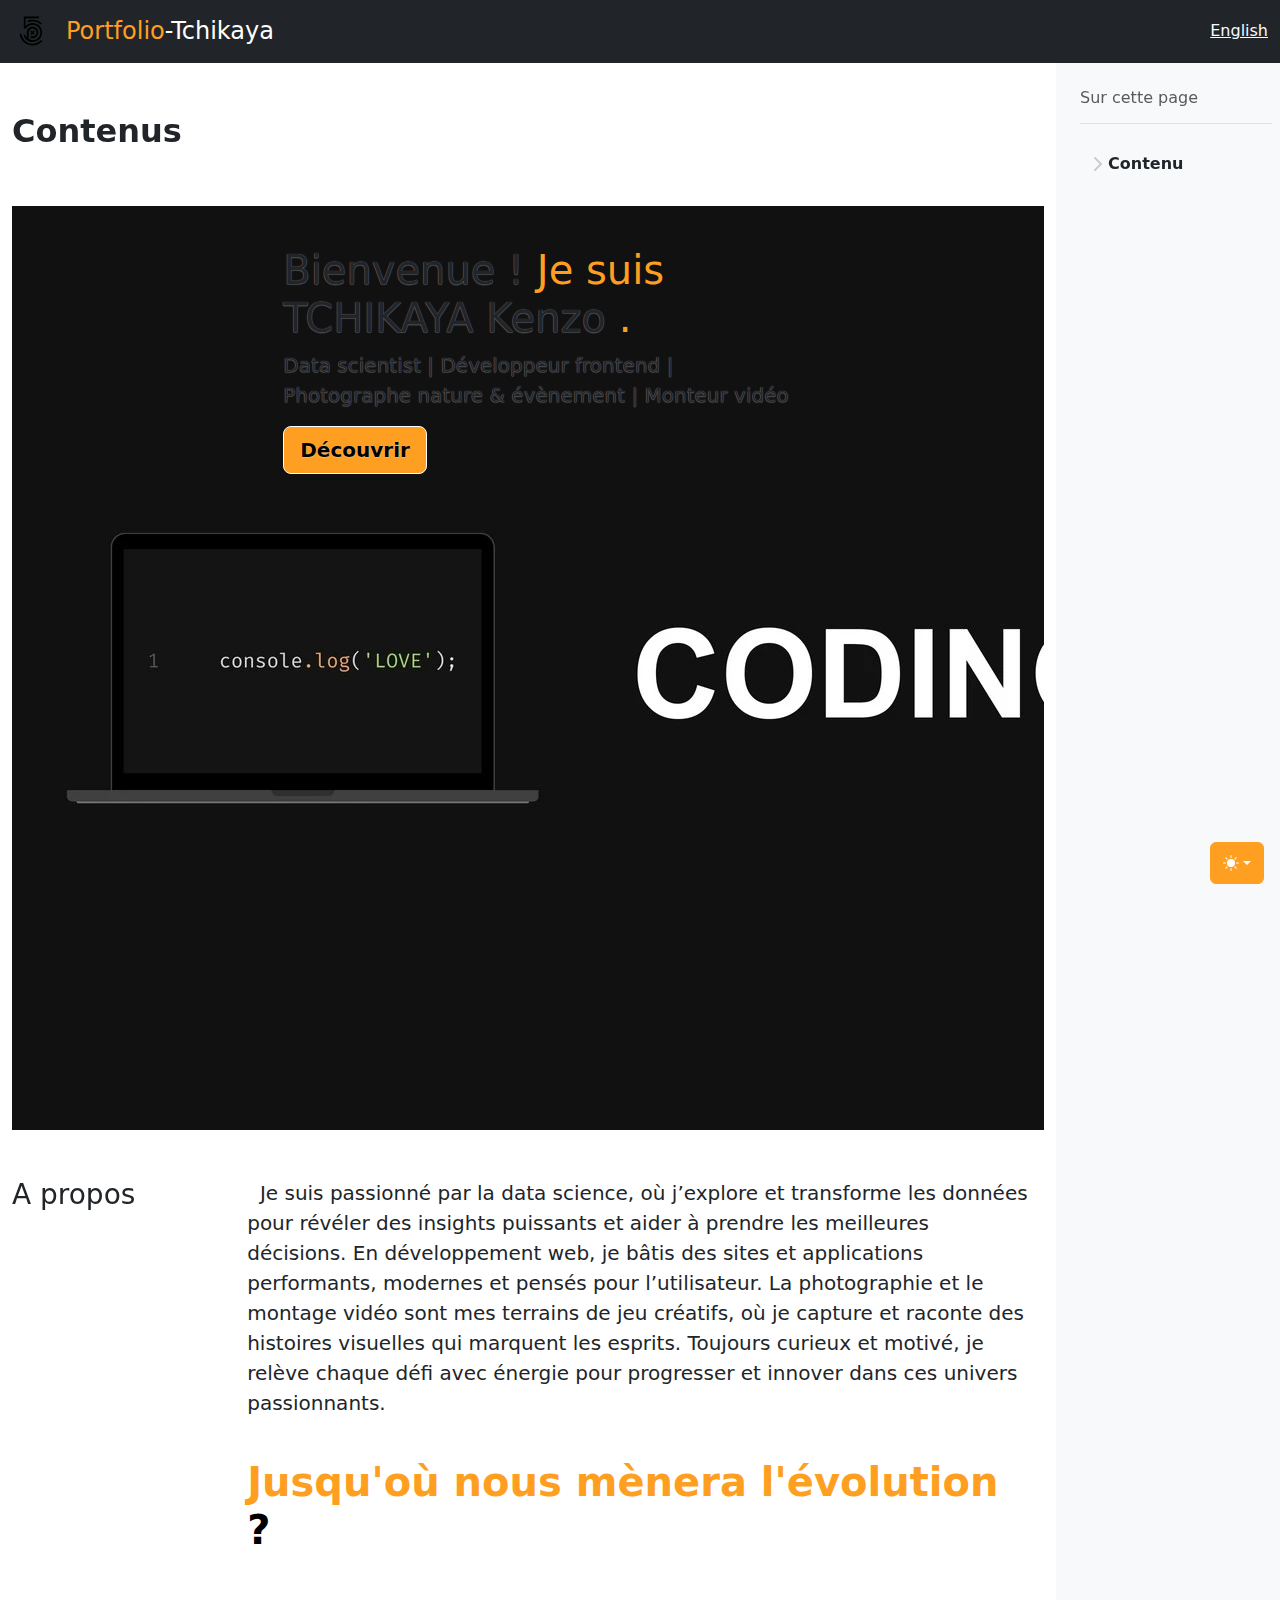
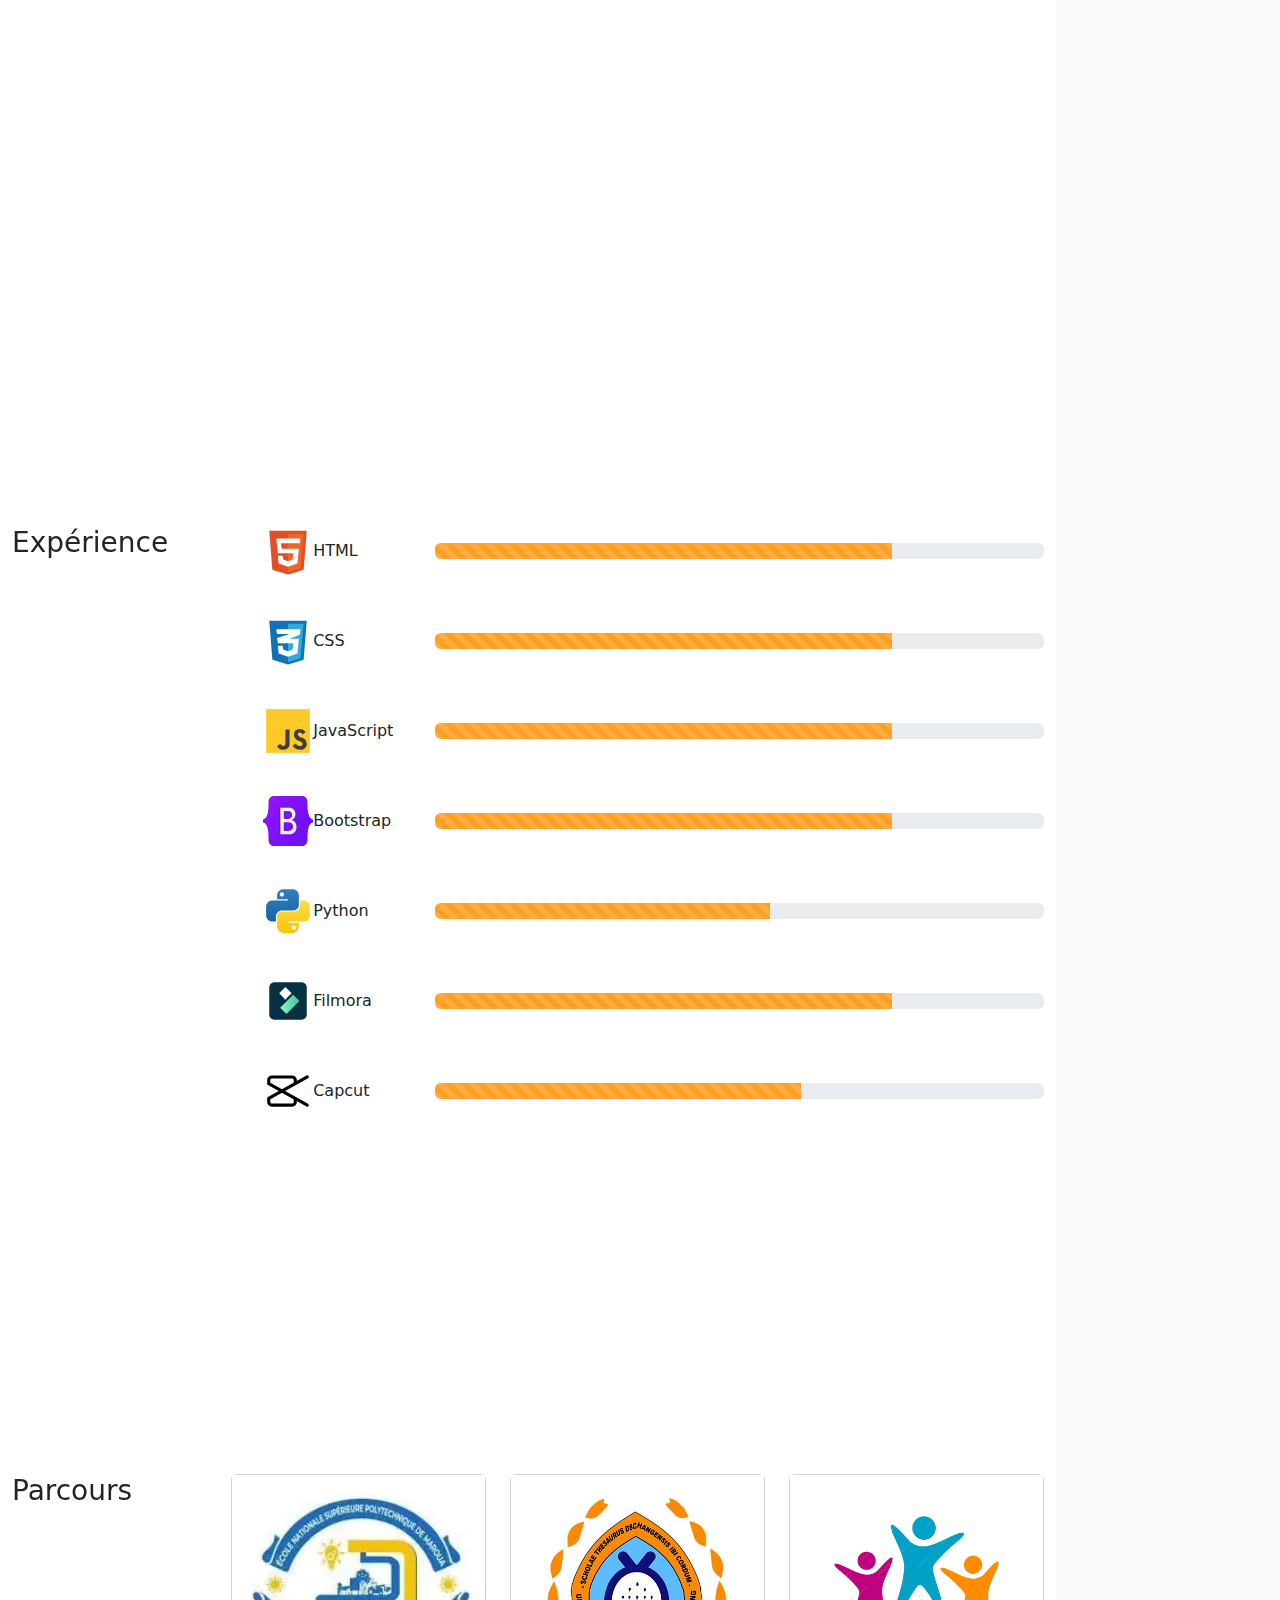
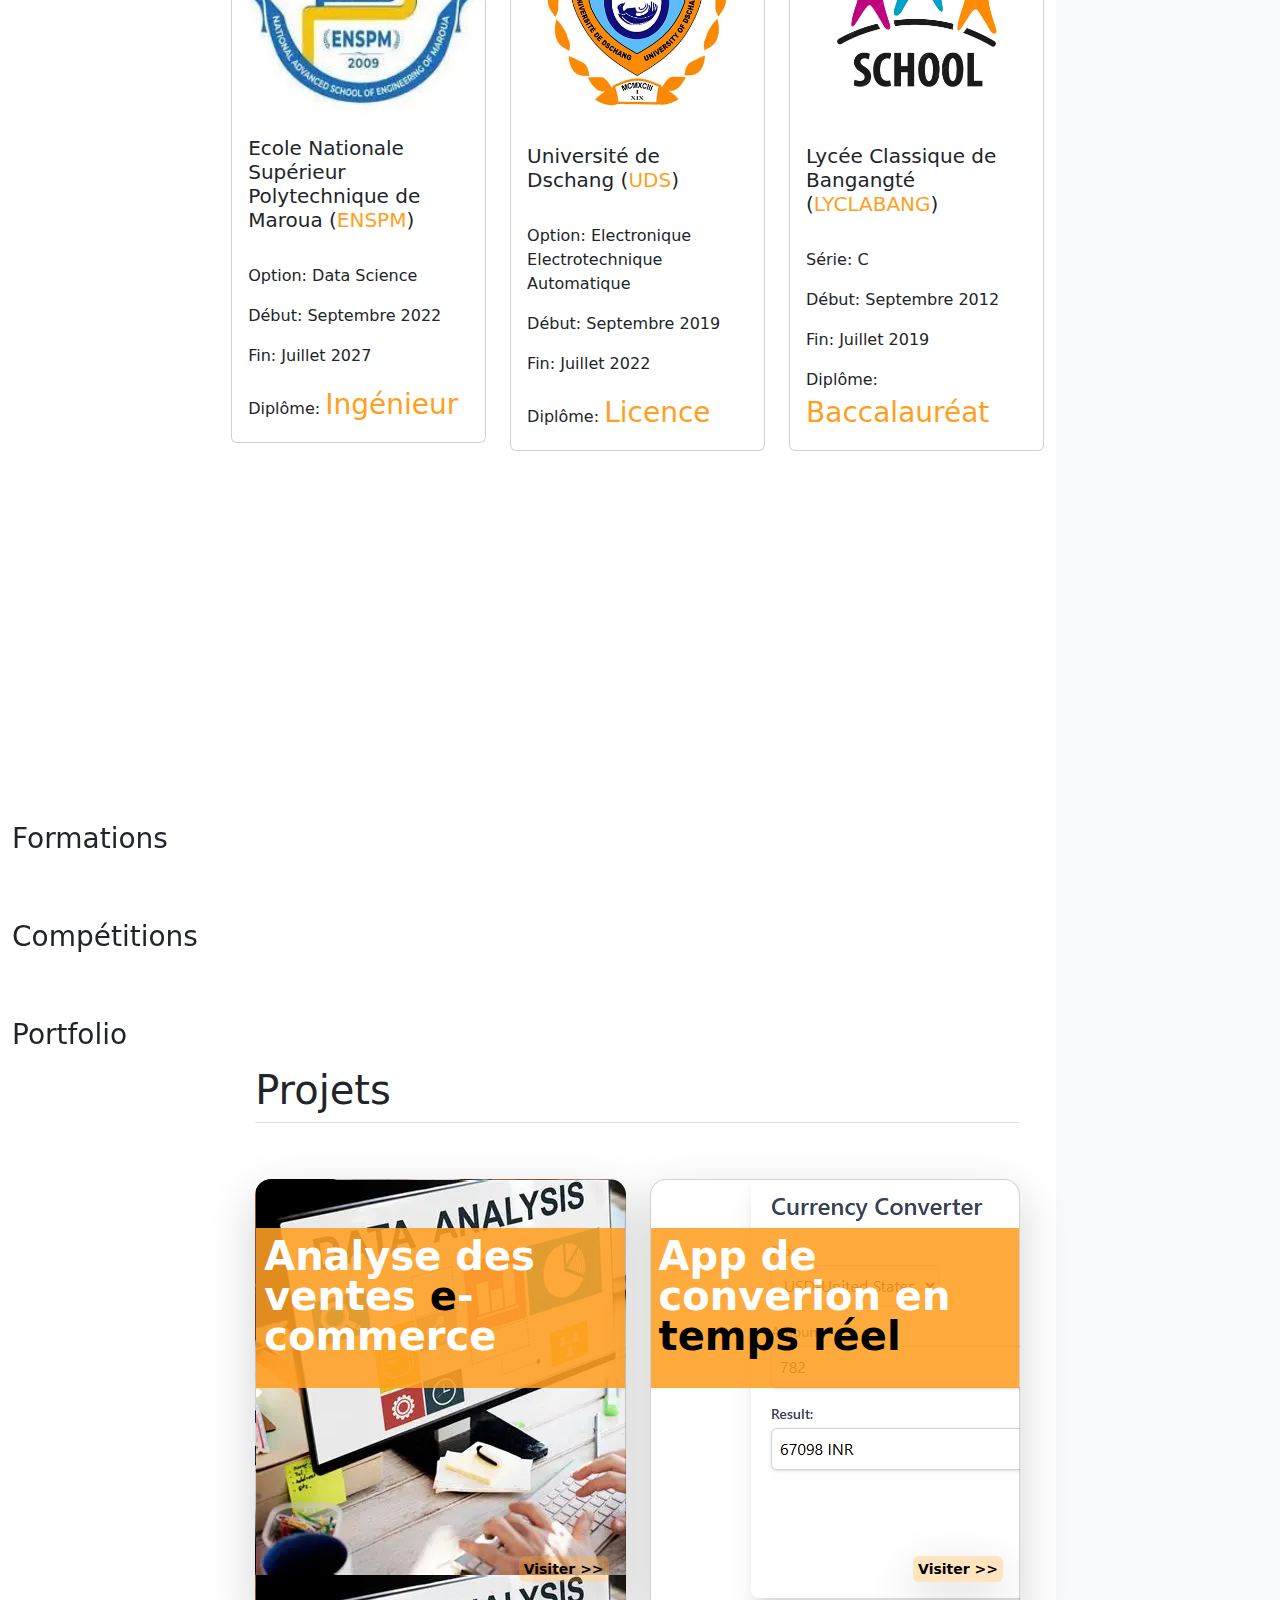
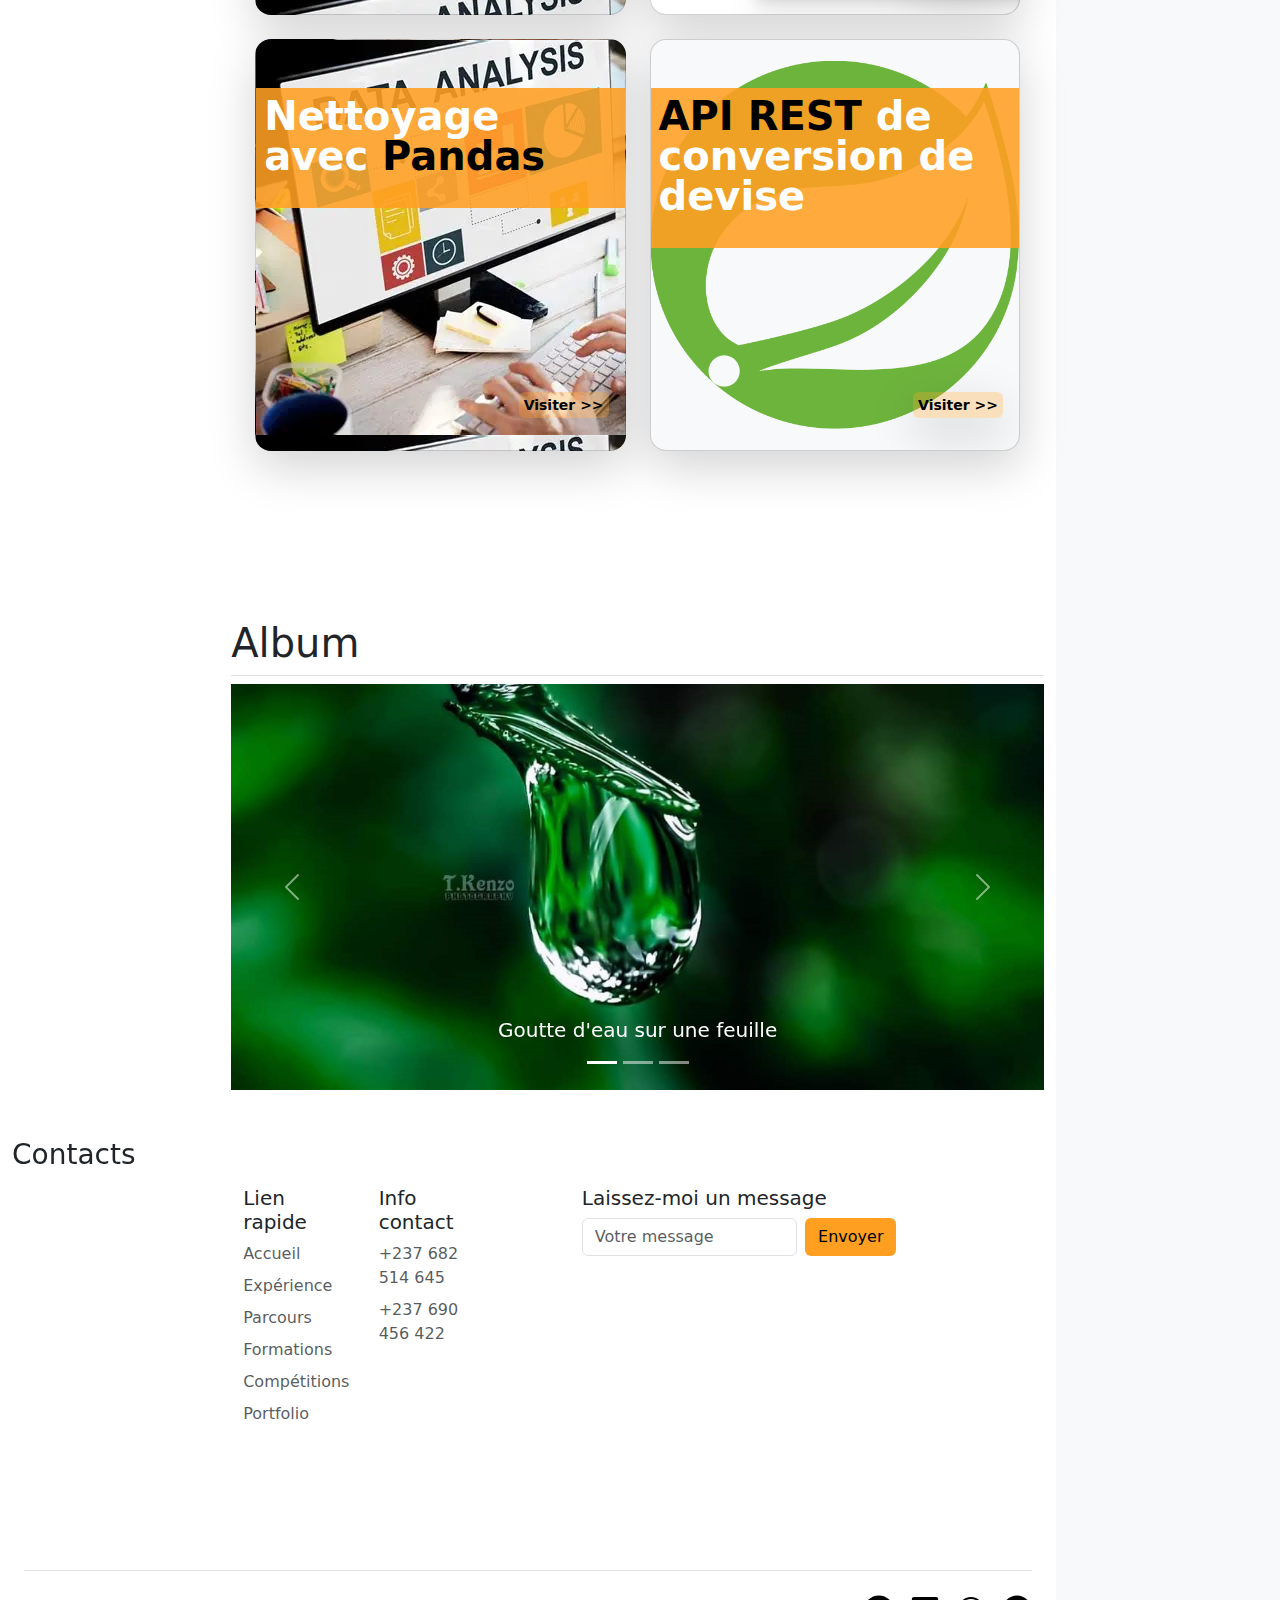
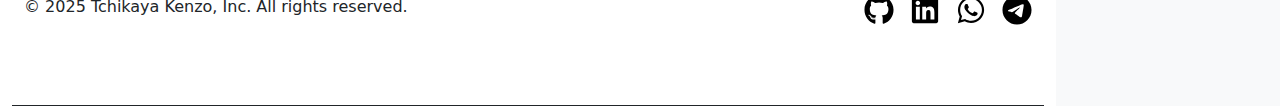
<file: index.html>
<!DOCTYPE html>
<html lang="fr">

<head>
    <meta charset="UTF-8">
    <meta name="viewport" content="width=device-width, initial-scale=1.0">
    <meta name="theme-color" content="#712cf9">
    <title>portfolio-Tchikaya</title>


    <link rel="stylesheet" href="css/bootstrap.min.css">
    <link href="css/cheatsheet.css" rel="stylesheet">
    <link rel="stylesheet" href="css/theme.css">
    <link rel="stylesheet" href="css/style.css">
    <script src="js/color-modes.js"></script>
    <script src="js/cheatsheet.js"></script>
    <script src="js/bootstrap.bundle.min.js"></script>
</head>

<body class="bg-body-tertiary">
    <svg xmlns="http://www.w3.org/2000/svg" class="d-none">
        <symbol id="check2" viewBox="0 0 16 16">
            <path
                d="M13.854 3.646a.5.5 0 0 1 0 .708l-7 7a.5.5 0 0 1-.708 0l-3.5-3.5a.5.5 0 1 1 .708-.708L6.5 10.293l6.646-6.647a.5.5 0 0 1 .708 0z">
            </path>
        </symbol>
        <symbol id="circle-half" viewBox="0 0 16 16">
            <path d="M8 15A7 7 0 1 0 8 1v14zm0 1A8 8 0 1 1 8 0a8 8 0 0 1 0 16z"></path>
        </symbol>
        <symbol id="moon-stars-fill" viewBox="0 0 16 16">
            <path
                d="M6 .278a.768.768 0 0 1 .08.858 7.208 7.208 0 0 0-.878 3.46c0 4.021 3.278 7.277 7.318 7.277.527 0 1.04-.055 1.533-.16a.787.787 0 0 1 .81.316.733.733 0 0 1-.031.893A8.349 8.349 0 0 1 8.344 16C3.734 16 0 12.286 0 7.71 0 4.266 2.114 1.312 5.124.06A.752.752 0 0 1 6 .278z">
            </path>
            <path
                d="M10.794 3.148a.217.217 0 0 1 .412 0l.387 1.162c.173.518.579.924 1.097 1.097l1.162.387a.217.217 0 0 1 0 .412l-1.162.387a1.734 1.734 0 0 0-1.097 1.097l-.387 1.162a.217.217 0 0 1-.412 0l-.387-1.162A1.734 1.734 0 0 0 9.31 6.593l-1.162-.387a.217.217 0 0 1 0-.412l1.162-.387a1.734 1.734 0 0 0 1.097-1.097l.387-1.162zM13.863.099a.145.145 0 0 1 .274 0l.258.774c.115.346.386.617.732.732l.774.258a.145.145 0 0 1 0 .274l-.774.258a1.156 1.156 0 0 0-.732.732l-.258.774a.145.145 0 0 1-.274 0l-.258-.774a1.156 1.156 0 0 0-.732-.732l-.774-.258a.145.145 0 0 1 0-.274l.774-.258c.346-.115.617-.386.732-.732L13.863.1z">
            </path>
        </symbol>
        <symbol id="sun-fill" viewBox="0 0 16 16">
            <path
                d="M8 12a4 4 0 1 0 0-8 4 4 0 0 0 0 8zM8 0a.5.5 0 0 1 .5.5v2a.5.5 0 0 1-1 0v-2A.5.5 0 0 1 8 0zm0 13a.5.5 0 0 1 .5.5v2a.5.5 0 0 1-1 0v-2A.5.5 0 0 1 8 13zm8-5a.5.5 0 0 1-.5.5h-2a.5.5 0 0 1 0-1h2a.5.5 0 0 1 .5.5zM3 8a.5.5 0 0 1-.5.5h-2a.5.5 0 0 1 0-1h2A.5.5 0 0 1 3 8zm10.657-5.657a.5.5 0 0 1 0 .707l-1.414 1.415a.5.5 0 1 1-.707-.708l1.414-1.414a.5.5 0 0 1 .707 0zm-9.193 9.193a.5.5 0 0 1 0 .707L3.05 13.657a.5.5 0 0 1-.707-.707l1.414-1.414a.5.5 0 0 1 .707 0zm9.193 2.121a.5.5 0 0 1-.707 0l-1.414-1.414a.5.5 0 0 1 .707-.707l1.414 1.414a.5.5 0 0 1 0 .707zM4.464 4.465a.5.5 0 0 1-.707 0L2.343 3.05a.5.5 0 1 1 .707-.707l1.414 1.414a.5.5 0 0 1 0 .708z">
            </path>
        </symbol>
    </svg>

    <div class="dropdown position-fixed bottom-0 end-0 mb-3 me-3 bd-mode-toggle theme">
        <button class="btn btn-bd-primary py-2 dropdown-toggle d-flex align-items-center btn-theme" id="bd-theme"
            type="button" aria-expanded="false" data-bs-toggle="dropdown" aria-label="Toggle theme (auto)"> <svg
                class="bi my-1 theme-icon-active" aria-hidden="true">
                <use href="#circle-half"></use>
            </svg> <span class="visually-hidden" id="bd-theme-text">Toggle theme</span> </button>
        <ul class="dropdown-menu dropdown-menu-end shadow" aria-labelledby="bd-theme-text">
            <li> <button type="button" class="dropdown-item d-flex align-items-center" data-bs-theme-value="light"
                    aria-pressed="false"> <svg class="bi me-2 opacity-50" aria-hidden="true">
                        <use href="#sun-fill"></use>
                    </svg>
                    Light
                    <svg class="bi ms-auto d-none" aria-hidden="true">
                        <use href="#check2"></use>
                    </svg> </button> </li>
            <li> <button type="button" class="dropdown-item d-flex align-items-center" data-bs-theme-value="dark"
                    aria-pressed="false"> <svg class="bi me-2 opacity-50" aria-hidden="true">
                        <use href="#moon-stars-fill"></use>
                    </svg>
                    Dark
                    <svg class="bi ms-auto d-none" aria-hidden="true">
                        <use href="#check2"></use>
                    </svg> </button> </li>
            <li> <button type="button" class="dropdown-item d-flex align-items-center active" data-bs-theme-value="auto"
                    aria-pressed="true"> <svg class="bi me-2 opacity-50" aria-hidden="true">
                        <use href="#circle-half"></use>
                    </svg>
                    Auto
                    <svg class="bi ms-auto d-none" aria-hidden="true">
                        <use href="#check2"></use>
                    </svg> </button> </li>
        </ul>
    </div>

    <header class="bd-header bg-dark py-3 d-flex align-items-stretch border-bottom border-dark">
        <div class="container-fluid d-flex align-items-center">
            <h1 class="d-flex align-items-center fs-4 text-white mb-0"> <img src="images/500px.svg" width="38"
                    height="30" class="me-3" alt="Bootstrap">
                <span style="color: #ff9f22;">Portfolio</span>-Tchikaya
            </h1> <a href="../examples/cheatsheet-rtl/" class="ms-auto link-light" hreflang="ar">English</a>
        </div>
    </header>

    <!-- CONTENU DE DROITE -->

    <aside class="bd-aside sticky-xl-top text-body-secondary align-self-start mb-3 mb-xl-5 px-2">
        <h2 class="h6 pt-4 pb-3 mb-4 border-bottom">Sur cette page</h2>
        <nav class="small" id="toc">
            <ul class="list-unstyled">
                <li class="my-2">
                    <button type="button" class="btn d-inline-flex align-items-center collapsed border-0"
                        data-bs-toggle="collapse" aria-expanded="false" data-bs-target="#components-collapse"
                        aria-controls="components-collapse">Contenu</button>
                    <ul class="list-unstyled ps-3 collapse" id="components-collapse">
                        <li><a class="d-inline-flex align-items-center rounded text-decoration-none" href="#apropos">A
                                propos</a>
                        </li>
                        <li><a class="d-inline-flex align-items-center rounded text-decoration-none"
                                href="#experience">Expérience</a>
                        </li>
                        <li><a class="d-inline-flex align-items-center rounded text-decoration-none"
                                href="#parcours">Parcours</a>
                        </li>
                        <li><a class="d-inline-flex align-items-center rounded text-decoration-none"
                                href="#formations">Formations</a>
                        </li>
                        <li><a class="d-inline-flex align-items-center rounded text-decoration-none"
                                href="#competitions">Compétitions</a>
                        </li>
                        <li><a class="d-inline-flex align-items-center rounded text-decoration-none"
                                href="#portfolio">Portfolio</a>
                        </li>
                        <li><a class="d-inline-flex align-items-center rounded text-decoration-none"
                                href="#contacts">Contacts</a>
                        </li>

                    </ul>
                </li>
            </ul>
        </nav>
    </aside>

    <!-- CONTENU CENTRALE ET DE GAUCHE -->

    <main class="bd-cheatsheet container-fluid bg-body">
        <section id="contenus">
            <h2 class="sticky-xl-top fw-bold pt-3 pt-xl-5 pb-2 pb-xl-3 ">Contenus</h2>
            <article class="my-3 d-flex align-items-stretch justify-content-center w-100" id="cover"
                style="background-image: url('images/album/coding-windows-theme-3-hd.webp') !important; background-position:center;">
                <div class="bd-heading sticky-xl-top align-self-start mt-5 mb-3 mt-xl-0 mb-xl-2">
                </div>
                <div>
                    <div class="bd-example-snippet bd-code-snippet mt-lg-4">
                        <div class="cover-container d-flex w-100 min-vh-100 p-3 mx-auto flex-column">
                            <h1 class="intro">Bienvenue ! <span class="jesuis" style="color: #ff9f22;">Je suis</span>
                                <br>TCHIKAYA
                                Kenzo <span style="color: #ff9f22;">.</span>
                            </h1>
                            <p class="lead">Data scientist | Développeur frontend |<br>Photographe nature & évènement |
                                Monteur vidéo
                            </p>
                            <p class="lead"> <a href="#apropos"
                                    class="btn btn-lg btn-light fw-bold border-white bg-white"
                                    style="background-color: #ff9f22 !important;">Découvrir</a>
                            </p>
                        </div>
                    </div>
                </div>
            </article>
            <article class="my-3" id="apropos">
                <div class="bd-heading sticky-xl-top align-self-start mt-5 mb-3 mt-xl-0 mb-xl-2">
                    <h3>A propos</h3>
                </div>
                <div>
                    <div class="bd-example-snippet bd-code-snippet">
                        <div class="bd-example m-0 border-0 min-vh-100">
                            <p class="lead px-3">
                                &nbsp;&nbsp;Je suis passionné par la data science, où j’explore et transforme les
                                données pour
                                révéler des insights puissants et aider à prendre les meilleures décisions. En
                                développement web, je bâtis des sites et applications performants, modernes et pensés
                                pour l’utilisateur. La photographie et le montage vidéo sont mes terrains de jeu
                                créatifs, où je capture et raconte des histoires visuelles qui marquent les esprits.
                                Toujours curieux et motivé, je relève chaque défi avec énergie pour progresser et
                                innover dans ces univers passionnants.
                            </p><br>
                            <p class="lead display-6 px-3 fw-semibold" style="color: #ff9f22 !important">Jusqu'où nous
                                mènera l'évolution <span class="text-black fw-bolder">?</span></p>
                        </div>
                    </div>
                </div>
            </article>
            <article class="my-3" id="experience">
                <div class="bd-heading sticky-xl-top align-self-start mt-5 mb-3 mt-xl-0 mb-xl-2">
                    <h3>Expérience</h3>
                </div>
                <div>
                    <div class="bd-example-snippet bd-code-snippet">
                        <div class="bd-example m-0 border-0 min-vh-100">
                            <div class="col d-inline" id="html">
                                <ul class="d-flex align-items-center">
                                    <li class="exp exp-img w-25">
                                        <img src="images/svg/html-5-svgrepo-com.svg" alt="" width="50" height="50">HTML
                                    </li>
                                    <li class="exp w-100">
                                        <div class="progress" role="progressbar" aria-label="Animated striped example"
                                            aria-valuenow="75" aria-valuemin="0" aria-valuemax="100">
                                            <div class="progress-bar progress-bar-striped progress-bar-animated"
                                                style="width: 75%; background-color: #ff9f22;">
                                            </div>
                                        </div>
                                    </li>
                                </ul>
                            </div><br>
                            <div id="css">
                                <ul class="d-flex align-items-center">
                                    <li class="exp exp-img w-25">
                                        <img src="images/svg/css-3-svgrepo-com.svg" alt="" width="50" height="50">CSS
                                    </li>
                                    <li class="exp w-100">
                                        <div class="progress" role="progressbar" aria-label="Animated striped example"
                                            aria-valuenow="75" aria-valuemin="0" aria-valuemax="100">
                                            <div class="progress-bar progress-bar-striped progress-bar-animated"
                                                style="width: 75%; background-color: #ff9f22;">
                                            </div>
                                        </div>
                                    </li>
                                </ul>
                            </div><br>
                            <div id="js">
                                <ul class="d-flex align-items-center">
                                    <li class="exp exp-img w-25">
                                        <img src="images/svg/js-svgrepo-com.svg" alt="" width="50"
                                            height="50">JavaScript
                                    </li>
                                    <li class="exp w-100">
                                        <div class="progress" role="progressbar" aria-label="Animated striped example"
                                            aria-valuenow="75" aria-valuemin="0" aria-valuemax="100">
                                            <div class="progress-bar progress-bar-striped progress-bar-animated"
                                                style="width: 75%; background-color: #ff9f22;">
                                            </div>
                                        </div>
                                    </li>
                                </ul>
                            </div><br>
                            <div id="bootstrap">
                                <ul class="d-flex align-items-center">
                                    <li class="exp exp-img w-25">
                                        <img src="images/svg/bootstrap-logo.svg" alt="" width="50" height="50">Bootstrap
                                    </li>
                                    <li class="exp w-100">
                                        <div class="progress" role="progressbar" aria-label="Animated striped example"
                                            aria-valuenow="75" aria-valuemin="0" aria-valuemax="100">
                                            <div class="progress-bar progress-bar-striped progress-bar-animated"
                                                style="width: 75%; background-color: #ff9f22;">
                                            </div>
                                        </div>
                                    </li>
                                </ul>
                            </div><br>
                            <div id="python">
                                <ul class="d-flex align-items-center">
                                    <li class="exp exp-img w-25">
                                        <img src="images/svg/python-svgrepo-com.svg" alt="" width="50"
                                            height="50">Python
                                    </li>
                                    <li class="exp w-100">
                                        <div class="progress" role="progressbar" aria-label="Animated striped example"
                                            aria-valuenow="75" aria-valuemin="0" aria-valuemax="100">
                                            <div class="progress-bar progress-bar-striped progress-bar-animated"
                                                style="width: 55%; background-color: #ff9f22;">
                                            </div>
                                        </div>
                                    </li>
                                </ul>
                            </div><br>
                            <div id="filmora">
                                <ul class="d-flex align-items-center">
                                    <li class="exp exp-img w-25">
                                        <img src="images/svg/icons8-filmora.svg" alt="" width="50" height="50">Filmora
                                    </li>
                                    <li class="exp w-100">
                                        <div class="progress" role="progressbar" aria-label="Animated striped example"
                                            aria-valuenow="75" aria-valuemin="0" aria-valuemax="100">
                                            <div class="progress-bar progress-bar-striped progress-bar-animated"
                                                style="width: 75%; background-color: #ff9f22;">
                                            </div>
                                        </div>
                                    </li>
                                </ul>
                            </div><br>
                            <div id="capcut">
                                <ul class="d-flex align-items-center">
                                    <li class="exp exp-img w-25">
                                        <img src="images/svg/capcut-svgrepo-com.svg" alt="" width="50"
                                            height="50">Capcut
                                    </li>
                                    <li class="exp w-100">
                                        <div class="progress" role="progressbar" aria-label="Animated striped example"
                                            aria-valuenow="75" aria-valuemin="0" aria-valuemax="100">
                                            <div class="progress-bar progress-bar-striped progress-bar-animated"
                                                style="width: 60%; background-color: #ff9f22;">
                                            </div>
                                        </div>
                                    </li>
                                </ul>
                            </div><br>
                        </div>
                    </div>
                </div>
            </article>
            <article class="my-3" id="parcours">
                <div class="bd-heading sticky-xl-top align-self-start mt-5 mb-3 mt-xl-0 mb-xl-2">
                    <h3>Parcours</h3>
                </div>
                <div>
                    <div class="bd-example-snippet bd-code-snippet">
                        <div class="bd-example m-0 border-0 min-vh-100">
                            <div class="row" data-masonry="{&quot;percentPosition&quot;: true }">
                                <div class="col-sm-6 col-lg-4 mb-4">
                                    <div class="card">
                                        <img src="images/OIP.jpeg" alt="" width="100%" height="100%"></text>
                                        <div class="card-body ">
                                            <h5 class="card-title">Ecole Nationale Supérieur Polytechnique de Maroua
                                                (<span style="color: #ff9f22;">ENSPM</span>)</h5><br>
                                            <p class="card-text ">Option: Data Science</p>
                                            <p class="card-text ">Début: Septembre 2022</p>
                                            <p class="card-text">Fin: Juillet 2027</p>
                                            <p class="card-text">Diplôme: <span style="color: #ff9f22;"
                                                    class="fs-3">Ingénieur</span></p>
                                        </div>
                                    </div>
                                </div>
                                <div class="col-sm-6 col-lg-4 mb-4">
                                    <div class="card">
                                        <img src="images/dschang_logo.jpeg" alt="" width="100%" height="100%"></text>
                                        <div class="card-body ">
                                            <h5 class="card-title">Université de Dschang
                                                (<span style="color: #ff9f22;">UDS</span>)</h5><br>
                                            <p class="card-text ">Option: Electronique Electrotechnique Automatique</p>
                                            <p class="card-text ">Début: Septembre 2019</p>
                                            <p class="card-text">Fin: Juillet 2022</p>
                                            <p class="card-text">Diplôme: <span style="color: #ff9f22;"
                                                    class="fs-3">Licence</span></p>
                                        </div>
                                    </div>
                                </div>
                                <div class="col-sm-6 col-lg-4 mb-4">
                                    <div class="card">
                                        <img src="images/bgte.jpeg" alt="" width="100%" height="100%"></text>
                                        <div class="card-body ">
                                            <h5 class="card-title">Lycée Classique de Bangangté
                                                (<span style="color: #ff9f22;">LYCLABANG</span>)</h5><br>
                                            <p class="card-text ">Série: C</p>
                                            <p class="card-text ">Début: Septembre 2012</p>
                                            <p class="card-text">Fin: Juillet 2019</p>
                                            <p class="card-text">Diplôme: <span style="color: #ff9f22;"
                                                    class="fs-3">Baccalauréat</span></p>
                                        </div>
                                    </div>
                                </div>
                            </div>
                        </div>
                    </div>

                </div>
            </article>
            <article class="my-3" id="formations">
                <div class="bd-heading sticky-xl-top align-self-start mt-5 mb-3 mt-xl-0 mb-xl-2">
                    <h3>Formations</h3>
                </div>
                <div>
                    <div class="bd-example-snippet bd-code-snippet">
                        <div class="bd-example m-0 border-0">

                        </div>
                    </div>
                </div>
            </article>
            <article class="my-3" id="competitions">
                <div class="bd-heading sticky-xl-top align-self-start mt-5 mb-3 mt-xl-0 mb-xl-2">
                    <h3>Compétitions</h3>
                </div>
                <div>
                    <div class="bd-example-snippet bd-code-snippet">
                        <div class="bd-example m-0 border-0">

                        </div>
                    </div>
                </div>
            </article>
            <article class="my-3" id="portfolio">
                <div class="bd-heading sticky-xl-top align-self-start mt-5 mb-3 mt-xl-0 mb-xl-2">
                    <h3>Portfolio</h3>
                </div>
                <div>
                    <div class="bd-example-snippet bd-code-snippet">
                        <div class="bd-example m-0 border-0 min-vh-100">
                            <div class="container px-4 py-5" id="custom-cards">
                                <h2 class="pb-2 border-bottom display-6">Projets</h2>
                                <div class="row row-cols-1 row-cols-lg-2 align-items-stretch g-4 py-5">
                                    <div class="col">
                                        <div class="card card-cover h-100 overflow-hidden text-bg-dark rounded-4 shadow-lg"
                                            style="background-image: url('images/OIP.webp');">
                                            <div class="d-flex flex-column h-100 pb-3 text-white text-shadow-1">
                                                <div class="mt-5 w-100 bg-opacity-75 p-2 overlay-box"
                                                    style="background-color: #ff9f22e1 !important;">
                                                    <h3 class="mb-4 display-6 lh-1 fw-bold w-100 text-mask">Analyse des
                                                        ventes <span class="text-black">e</span>-commerce</h3>
                                                </div>
                                                <div class="d-lg-block"><br><br><br><br><br><br></div>
                                                <ul class="d-flex list-unstyled mt-auto">
                                                    <li class="me-auto"></li>
                                                    <li class="d-flex align-items-center me-3">
                                                        <button
                                                            class="btn text-black mx-0 mt-4 py-0 px-1 fw-bold shadow-lg btn-redirect"
                                                            style="background-color: #ff9f2249;"><small><a
                                                                    class="link-redirect" href="projetDataScience.html"
                                                                    target="_blank">Visiter >></a></small>
                                                        </button>
                                                    </li>
                                                </ul>
                                            </div>
                                        </div>
                                    </div>
                                    <div class="col">
                                        <div class="card card-cover h-100 overflow-hidden text-bg-dark rounded-4 shadow-lg"
                                            style="background-image: url('images/convert.png');">
                                            <div class="d-flex flex-column h-100 pb-3 text-white text-shadow-1">
                                                <div class="mt-5 w-100 p-2 overlay-box"
                                                    style="background-color: #ff9f22e1 !important;">
                                                    <h3 class="mb-4 display-6 lh-1 fw-bold w-100 text-mask">App de
                                                        converion en
                                                        <span class="text-black">temps réel</span>
                                                    </h3>
                                                </div>
                                                <div class="d-lg-block"><br><br><br><br><br><br></div>
                                                <ul class="d-flex list-unstyled mt-auto">
                                                    <li class="me-auto"></li>
                                                    <li class="d-flex align-items-center me-3">
                                                        <button
                                                            class="btn text-black m-0 py-0 px-1 fw-bold shadow-lg btn-redirect"
                                                            style="background-color: #ff9f2249;"><small><a
                                                                    class="link-redirect"
                                                                    href="https://tpe-framework-groupe10-16-convertonli.netlify.app/"
                                                                    target="_blank">Visiter >></a></small>
                                                        </button>
                                                    </li>
                                                </ul>
                                            </div>
                                        </div>
                                    </div>
                                    <div class="col">
                                        <div class="card card-cover h-100 overflow-hidden text-bg-dark rounded-4 shadow-lg"
                                            style="background-image: url('images/OIP.webp');">
                                            <div class="d-flex flex-column h-100 pb-3 text-white text-shadow-1">
                                                <div class="mt-5 w-100 bg-opacity-75 p-2 overlay-box"
                                                    style="background-color: #ff9f22e1 !important;">
                                                    <h3 class="mb-4 display-6 lh-1 fw-bold w-100 text-mask">Nettoyage
                                                        avec <span class="text-black">Pandas</span></h3>
                                                </div>
                                                <div class="d-lg-block"><br><br><br><br><br><br></div>
                                                <ul class="d-flex list-unstyled mt-auto">
                                                    <li class="me-auto"></li>
                                                    <li class="d-flex align-items-center me-3">
                                                        <button
                                                            class="btn text-black mx-0 mt-4 py-0 px-1 fw-bold shadow-lg btn-redirect"
                                                            style="background-color: #ff9f2249;"><small><a
                                                                    class="link-redirect" href="nettoyage.html"
                                                                    target="_blank">Visiter >></a></small>
                                                        </button>
                                                    </li>
                                                </ul>
                                            </div>
                                        </div>
                                    </div>
                                    <div class="col">
                                        <div class="card card-cover h-100 overflow-hidden text-bg-dark rounded-4 shadow-lg bg-body-tertiary"
                                            style="background-image: url('images/Spring_Boot.png'); background-size:contain; background-repeat:no-repeat; background-position:center">
                                            <div class="d-flex flex-column h-100 pb-3 text-white text-shadow-1">
                                                <div class="mt-5 w-100 p-2 overlay-box"
                                                    style="background-color: #ff9f22e1 !important;">
                                                    <h3 class="mb-4 display-6 lh-1 fw-bold w-100 text-mask">
                                                        <span class="text-black">API REST</span> de conversion de devise
                                                    </h3>
                                                </div>
                                                <div class="d-lg-block"><br><br><br><br><br><br></div>
                                                <ul class="d-flex list-unstyled mt-auto">
                                                    <li class="me-auto"></li>
                                                    <li class="d-flex align-items-center me-3">
                                                        <button
                                                            class="btn text-black m-0 py-0 px-1 fw-bold shadow-lg btn-redirect"
                                                            style="background-color: #ff9f2249;"><small><a
                                                                    class="link-redirect"
                                                                    href="https://frameworkonline.onrender.com/api/conversion/convert?from=CAD&to=USD&montant=785&userID=123456-789654"
                                                                    target="_blank">Visiter >></a></small>
                                                        </button>
                                                    </li>
                                                </ul>
                                            </div>
                                        </div>
                                    </div>
                                </div>
                                <div class="row row-cols-1 row-cols-lg-2 align-items-stretch g-4 py-5">

                                </div>
                            </div>
                            <h2 class="pb-2 border-bottom display-6">Album</h2>
                            <div id="carouselExampleCaptions" class="carousel slide" data-bs-ride="carousel">
                                <div class="carousel-indicators">
                                    <button type="button" data-bs-target="#carouselExampleCaptions" data-bs-slide-to="0"
                                        class="active" aria-current="true" aria-label="Slide 1"></button>
                                    <button type="button" data-bs-target="#carouselExampleCaptions" data-bs-slide-to="1"
                                        aria-label="Slide 2"></button>
                                    <button type="button" data-bs-target="#carouselExampleCaptions" data-bs-slide-to="2"
                                        aria-label="Slide 3"></button>
                                </div>
                                <div class="carousel-inner">
                                    <div class="carousel-item active">
                                        <img src="images/album/eau1.jpg" alt="" width="100%" height="100%">
                                        <div class="carousel-caption d-none d-md-block">
                                            <h5>Goutte d'eau sur une feuille</h5>
                                        </div>
                                    </div>
                                    <div class="carousel-item">
                                        <img src="images/album/papillon.jpg" alt="" width="100%" height="100%">
                                        <div class="carousel-caption d-none d-md-block">
                                            <h5>Papillon</h5>
                                        </div>
                                    </div>
                                    <div class="carousel-item">
                                        <img src="images/album/ciel.jpg" alt="" width="100%" height="100%">
                                        <div class="carousel-caption d-none d-md-block">
                                            <h5>Paysage</h5>
                                        </div>
                                    </div>
                                </div>
                                <button class="carousel-control-prev" type="button"
                                    data-bs-target="#carouselExampleCaptions" data-bs-slide="prev">
                                    <span class="carousel-control-prev-icon" aria-hidden="true"></span>
                                    <span class="visually-hidden">Previous</span>
                                </button>
                                <button class="carousel-control-next" type="button"
                                    data-bs-target="#carouselExampleCaptions" data-bs-slide="next">
                                    <span class="carousel-control-next-icon" aria-hidden="true"></span>
                                    <span class="visually-hidden">Next</span>
                                </button>
                            </div>
                        </div>
                    </div>
                </div>
            </article>
            <article class="my-3" id="contacts">
                <div class="bd-heading sticky-xl-top align-self-start mt-5 mb-3 mt-xl-0 mb-xl-2">
                    <h3>Contacts</h3>
                </div>
                <div>
                    <div class="bd-example-snippet bd-code-snippet">
                        <div class="bd-example m-0 border-0">
                            <div class="container">
                                <footer class="py-5">
                                    <div class="row">
                                        <div class="col-6 col-md-2 mb-3">
                                            <h5>Lien rapide</h5>
                                            <ul class="nav flex-column">
                                                <li class="nav-item mb-2"><a href="#cover"
                                                        class="nav-link p-0 text-body-secondary">Accueil</a></li>
                                                <li class="nav-item mb-2"><a href="#experience"
                                                        class="nav-link p-0 text-body-secondary">Expérience</a></li>
                                                <li class="nav-item mb-2"><a href="#parcours"
                                                        class="nav-link p-0 text-body-secondary">Parcours</a></li>
                                                <li class="nav-item mb-2"><a href="#formations"
                                                        class="nav-link p-0 text-body-secondary">Formations</a></li>
                                                <li class="nav-item mb-2"><a href="#competitions"
                                                        class="nav-link p-0 text-body-secondary">Compétitions</a></li>
                                                <li class="nav-item mb-2"><a href="#portfolio"
                                                        class="nav-link p-0 text-body-secondary">Portfolio</a></li>
                                            </ul>
                                        </div>
                                        <div class="col-6 col-md-2 mb-3">
                                            <h5>Info contact</h5>
                                            <ul class="nav flex-column">
                                                <li class="nav-item mb-2"><a href="#"
                                                        class="nav-link p-0 text-body-secondary">+237 682 514 645</a>
                                                </li>
                                                <li class="nav-item mb-2"><a href="#"
                                                        class="nav-link p-0 text-body-secondary">+237 690 456 422</a>
                                                </li>


                                            </ul>
                                        </div>

                                        <div class="col-md-5 offset-md-1 mb-3">
                                            <form>
                                                <h5>Laissez-moi un message</h5>
                                                <div class="d-flex flex-column flex-sm-row w-100 gap-2"> <label
                                                        for="newsletter1" class="visually-hidden">Email address</label>
                                                    <input id="newsletter1" type="text" class="form-control"
                                                        placeholder="Votre message"> <button class="btn"
                                                        style="background-color: #ff9f22; color:black"
                                                        type="button">Envoyer</button>
                                                </div>
                                            </form>
                                        </div>
                                    </div>

                                </footer>
                            </div>
                        </div>
                    </div>
                </div>
            </article>
            <section class="bd-footer py-3 d-flex align-items-stretch border-bottom border-dark">
                <div class="container-fluid d-flex align-items-center w-100">
                    <div class="d-flex flex-column flex-sm-row justify-content-between py-4 my-4 border-top w-100">
                        <p>&copy; 2025 Tchikaya Kenzo, Inc. All rights reserved.</p>
                        <ul class="list-unstyled d-flex">
                            <li class="ms-3">
                                <a class="link-body-emphasis" href="https://github.com/Oznek-Oz" aria-label="GitHub">
                                    <img src="images/svg/github.svg" alt="" width="30" height="30">
                                </a>
                            </li>
                            <li class="ms-3">
                                <a class="link-body-emphasis" href="https://linkedin.com/in/kenzo-tchikaya"
                                    aria-label="LinkedIn">
                                    <img src="images/svg/linkedin.svg" alt="" width="30" height="30">
                                </a>
                            </li>
                            <li class="ms-3">
                                <a class="link-body-emphasis" href="https://wa.me/message/M7WIH6UQGMUUO1"
                                    aria-label="Whatsapp">
                                    <img src="images/svg/whatsapp.svg" alt="" width="30" height="30">
                                </a>
                            </li>
                            <li class="ms-3">
                                <a class="link-body-emphasis" href="https://t.me/OznekPrime" aria-label="Telegeam">
                                    <img src="images/svg/telegram.svg" alt="" width="30" height="30">
                                </a>
                            </li>
                        </ul>
                    </div>
                </div>
            </section>
        </section>
    </main>

</body>

</html>
</file>
<file: css/theme.css>
.bd-placeholder-img {
        font-size: 1.125rem;
        text-anchor: middle;
        -webkit-user-select: none;
        -moz-user-select: none;
        user-select: none
    }

    @media (min-width: 768px) {
        .bd-placeholder-img-lg {
            font-size: 3.5rem
        }
    }

    .b-example-divider {
        width: 100%;
        height: 3rem;
        background-color: #0000001a;
        border: solid rgba(0, 0, 0, .15);
        border-width: 1px 0;
        box-shadow: inset 0 .5em 1.5em #0000001a, inset 0 .125em .5em #00000026
    }

    .b-example-vr {
        flex-shrink: 0;
        width: 1.5rem;
        height: 100vh
    }

    .bi {
        vertical-align: -.125em;
        fill: currentColor
    }

    .nav-scroller {
        position: relative;
        z-index: 2;
        height: 2.75rem;
        overflow-y: hidden
    }

    .nav-scroller .nav {
        display: flex;
        flex-wrap: nowrap;
        padding-bottom: 1rem;
        margin-top: -1px;
        overflow-x: auto;
        text-align: center;
        white-space: nowrap;
        -webkit-overflow-scrolling: touch
    }

    .btn-bd-primary {
        --bd-violet-bg: #712cf9;
        --bd-violet-rgb: 112.520718, 44.062154, 249.437846;
        --bs-btn-font-weight: 600;
        --bs-btn-color: var(--bs-white);
        --bs-btn-bg: var(--bd-violet-bg);
        --bs-btn-border-color: var(--bd-violet-bg);
        --bs-btn-hover-color: var(--bs-white);
        --bs-btn-hover-bg: #6528e0;
        --bs-btn-hover-border-color: #6528e0;
        --bs-btn-focus-shadow-rgb: var(--bd-violet-rgb);
        --bs-btn-active-color: var(--bs-btn-hover-color);
        --bs-btn-active-bg: #5a23c8;
        --bs-btn-active-border-color: #5a23c8
    }

    .bd-mode-toggle {
        z-index: 1500
    }

    .bd-mode-toggle .bi {
        width: 1em;
        height: 1em
    }

    .bd-mode-toggle .dropdown-menu .active .bi {
        display: block !important
    }
</file>
<file: css/style.css>
body div.theme button.btn-theme {
    background-color: #ff9f22 !important;
    border-color: #ff9f22 !important;
}

aside li button:hover,
aside li ul a:hover {
    background-color: #ff9f221e !important;
}

aside li button:focus,
aside li ul a:focus {
    background-color: #ff9f221e !important;
}

aside li button:focus {
    box-shadow: 0 0 0 1px #ff9f22 !important;

}

.exp {
    list-style: none;
}

.exp-img {
    display: flex;
    justify-content: left;
    align-items: center;
}

#experience ul {
    gap: 20px !important;
    text-align: center;
}

.intro {
    text-shadow: 0 0 1px rgba(255, 255, 255, 0.445), 0 1px 1px rgba(255, 255, 255, 0.178) !important;
    animation: lightning 5.5s ease-in-out infinite;
    transition: 0.5s ease-in;
}

.intro span {
    text-shadow: none;
}

.cover-container {
    text-shadow: 0 0 1px rgba(255, 255, 255, 0.445), 0 1px 1px rgba(255, 255, 255, 0.178) !important;
    animation: lightning 5.5s ease-in-out infinite;
}

@keyframes lightning {
    0% {
        text-shadow: 0 0 0 rgba(255, 255, 255, 0.445), 0 0 0 rgba(255, 255, 255, 0.178) !important;
    }

    100% {
        text-shadow: 0 0 5px rgba(255, 255, 255, 0.445);
    }
}

a.link-redirect {
    text-decoration: none !important;
    color: black;
    transition: 0.3s ease-in-out;
}

.btn-redirect {
    transition: 0.3s ease-in-out;
}

.btn-redirect:hover {
    background-color: white !important;
    box-shadow: 0 5px 5px rgba(0, 0, 0, 0.445), 0 10px 10px rgba(0, 0, 0, 0.178) !important;
}

.card {
    transition: 0.3s ease-in-out;
    box-shadow: 0 px 5px rgb(0, 0, 0) !important;

}

.card:hover {
    transform: scale(1.05);
    box-shadow: 0 2px 10px rgb(0, 0, 0) !important;
}
</file>
<file: css/cheatsheet.css>
body {
  scroll-behavior: smooth;
}

/**
 * Bootstrap "Journal code" icon
 * @link https://icons.getbootstrap.com/icons/journal-code/
 */
.bd-heading a::before {
  display: inline-block;
  width: 1em;
  height: 1em;
  margin-right: .25rem;
  content: "";
  background-image: url("data:image/svg+xml,%3Csvg xmlns='http://www.w3.org/2000/svg' fill='%23999' viewBox='0 0 16 16'%3E%3Cpath d='M4 1h8a2 2 0 0 1 2 2v10a2 2 0 0 1-2 2H4a2 2 0 0 1-2-2h1a1 1 0 0 0 1 1h8a1 1 0 0 0 1-1V3a1 1 0 0 0-1-1H4a1 1 0 0 0-1 1H2a2 2 0 0 1 2-2z'/%3E%3Cpath d='M2 5v-.5a.5.5 0 0 1 1 0V5h.5a.5.5 0 0 1 0 1h-2a.5.5 0 0 1 0-1H2zm0 3v-.5a.5.5 0 0 1 1 0V8h.5a.5.5 0 0 1 0 1h-2a.5.5 0 0 1 0-1H2zm0 3v-.5a.5.5 0 0 1 1 0v.5h.5a.5.5 0 0 1 0 1h-2a.5.5 0 0 1 0-1H2z'/%3E%3Cpath fill-rule='evenodd' d='M8.646 5.646a.5.5 0 0 1 .708 0l2 2a.5.5 0 0 1 0 .708l-2 2a.5.5 0 0 1-.708-.708L10.293 8 8.646 6.354a.5.5 0 0 1 0-.708zm-1.292 0a.5.5 0 0 0-.708 0l-2 2a.5.5 0 0 0 0 .708l2 2a.5.5 0 0 0 .708-.708L5.707 8l1.647-1.646a.5.5 0 0 0 0-.708z'/%3E%3C/svg%3E");
  background-size: 1em;
}

/* stylelint-disable-next-line selector-max-universal */
.bd-heading + div > * + * {
  margin-top: 3rem;
}

/* Table of contents */
.bd-aside a {
  padding: .1875rem .5rem;
  margin-top: .125rem;
  margin-left: .3125rem;
  color: var(--bs-body-color);
}

.bd-aside a:hover,
.bd-aside a:focus {
  color: var(--bs-body-color);
  background-color: rgba(121, 82, 179, .1);
}

.bd-aside .active {
  font-weight: 600;
  color: var(--bs-body-color);
}

.bd-aside .btn {
  padding: .25rem .5rem;
  font-weight: 600;
  color: var(--bs-body-color);
}

.bd-aside .btn:hover,
.bd-aside .btn:focus {
  color: var(--bs-body-color);
  background-color: rgba(121, 82, 179, .1);
}

.bd-aside .btn:focus {
  box-shadow: 0 0 0 1px rgba(121, 82, 179, .7);
}

.bd-aside .btn::before {
  width: 1.25em;
  line-height: 0;
  content: url("data:image/svg+xml,%3csvg xmlns='http://www.w3.org/2000/svg' width='16' height='16' viewBox='0 0 16 16'%3e%3cpath fill='none' stroke='%23ccc' stroke-linecap='round' stroke-linejoin='round' stroke-width='2' d='M5 14l6-6-6-6'/%3e%3c/svg%3e");
  transition: transform .35s ease;

  /* rtl:raw:
  transform: rotate(180deg) translateX(-2px);
  */
  transform-origin: .5em 50%;
}

.bd-aside .btn[aria-expanded="true"]::before {
  transform: rotate(90deg)/* rtl:ignore */;
}


/* Examples */
.scrollspy-example {
  height: 200px;
}

[id="modal"] .bd-example .btn,
[id="buttons"] .bd-example .btn,
[id="tooltips"] .bd-example .btn,
[id="popovers"] .bd-example .btn,
[id="dropdowns"] .bd-example .btn-group,
[id="dropdowns"] .bd-example .dropdown,
[id="dropdowns"] .bd-example .dropup,
[id="dropdowns"] .bd-example .dropend,
[id="dropdowns"] .bd-example .dropstart {
  margin: 0 1rem 1rem 0;
}

/* Layout */
@media (min-width: 1200px) {
  body {
    display: grid;
    grid-template-rows: auto;
    grid-template-columns: 1fr 4fr 1fr;
    gap: 1rem;
  }

  .bd-header {
    position: fixed;
    top: 0;
    /* rtl:begin:ignore */
    right: 0;
    left: 0;
    /* rtl:end:ignore */
    z-index: 1030;
    grid-column: 1 / span 3;
  }

  .bd-aside,
  .bd-cheatsheet {
    padding-top: 4rem;
  }

  /**
   * 1. Too bad only Firefox supports subgrids ATM
   */
  .bd-cheatsheet,
  .bd-cheatsheet section,
  .bd-cheatsheet article {
    display: inherit; /* 1 */
    grid-template-rows: auto;
    grid-template-columns: 1fr 4fr;
    grid-column: 1 / span 2;
    gap: inherit; /* 1 */
  }

  .bd-aside {
    grid-area: 1 / 3;
    scroll-margin-top: 4rem;
  }

  .bd-cheatsheet section,
  .bd-cheatsheet section > h2 {
    top: 2rem;
    scroll-margin-top: 2rem;
  }

  .bd-cheatsheet section > h2::before {
    position: absolute;
    /* rtl:begin:ignore */
    top: 0;
    right: 0;
    bottom: -2rem;
    left: 0;
    /* rtl:end:ignore */
    z-index: -1;
    content: "";
  }

  .bd-cheatsheet article,
  .bd-cheatsheet .bd-heading {
    top: 8rem;
    scroll-margin-top: 8rem;
  }

  .bd-cheatsheet .bd-heading {
    z-index: 1;
  }
}
</file>
